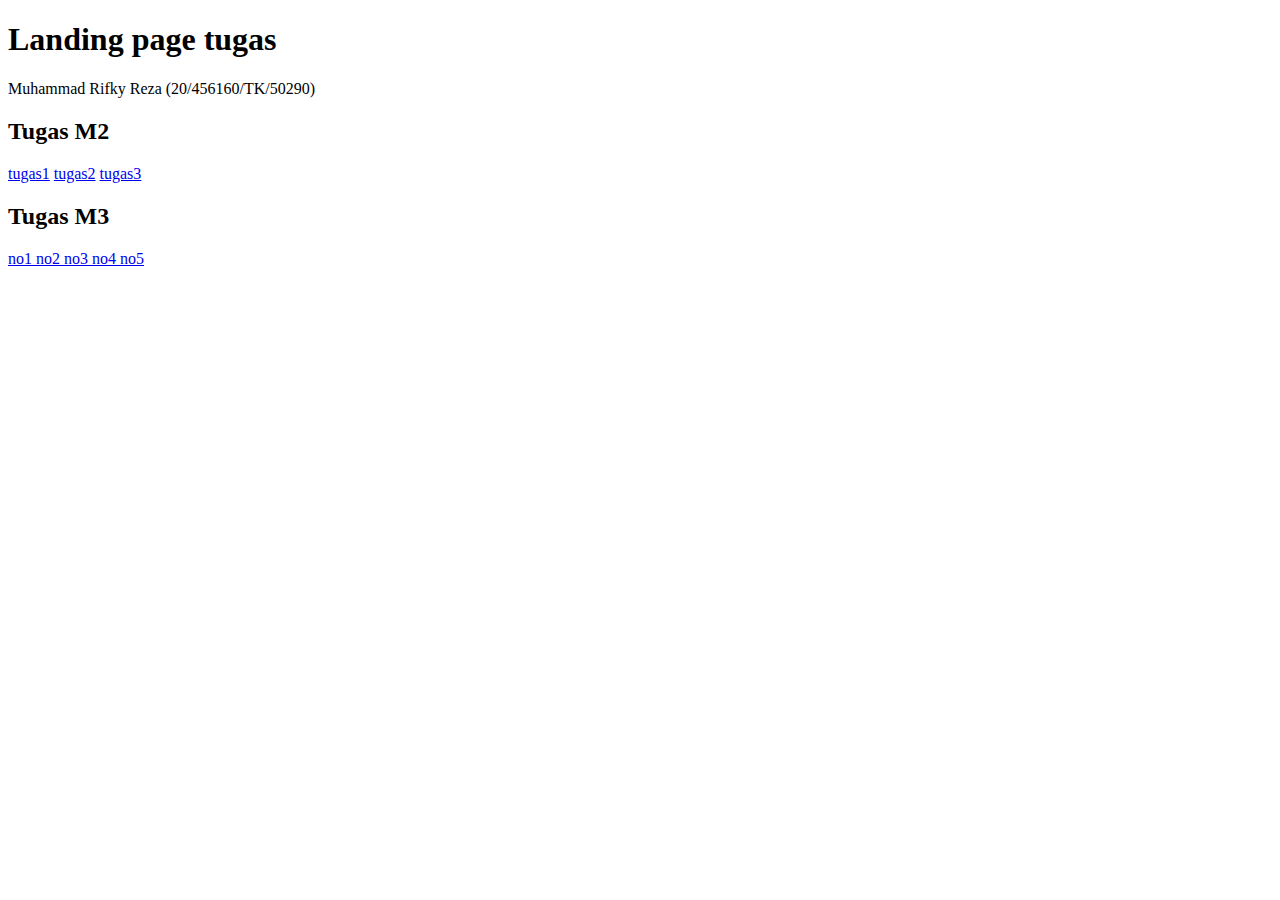
<file: index.html>
<!DOCTYPE html>
<html>
    <head>
        <title>Landing page tugas</title>
        <h1> Landing page tugas </h1>
        <p> Muhammad Rifky Reza (20/456160/TK/50290)</p>
    </head>
    <body>
        <h2> Tugas M2 </h2>
        <a href="M1/Tugas1/index.html">tugas1</a>
        <a href="M1/Tugas2/index.html">tugas2</a>
        <a href="https://muhrifkyreza.wixsite.com/my-site">tugas3</a>

        <h2> Tugas M3 </h2>
        <a href="M2/satu.html"> no1 </a>
        <a href="M2/dua.html"> no2 </a>
        <a href="M2/tiga.html"> no3 </a>
        <a href="M2/empat.html"> no4 </a>
        <a href="M2/lima.html"> no5 </a>

    </body>
</html>
</file>
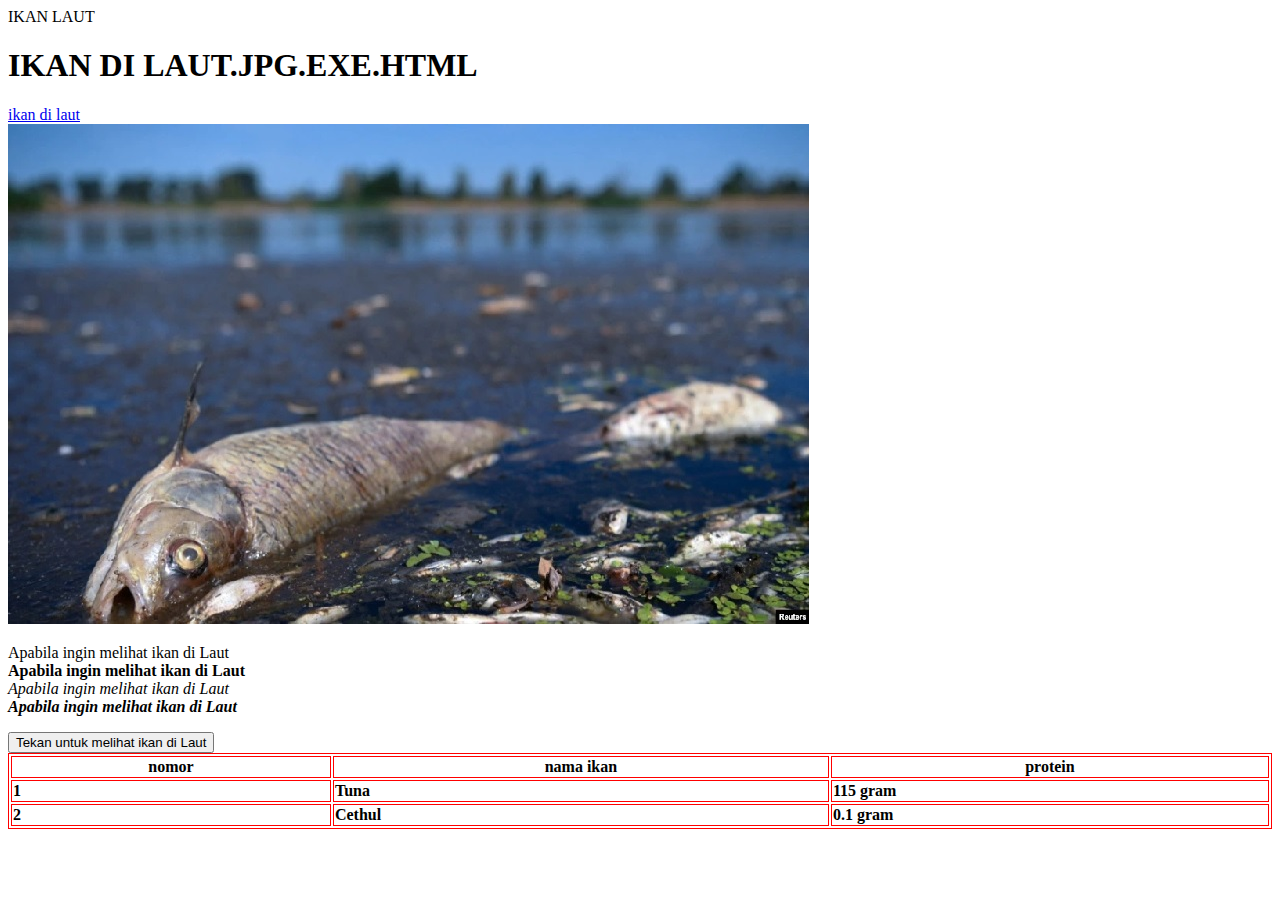
<file: Tugas1/index.html>
<!DOCTYPE html>
<html>
    <head>
        <title>
            IKAN LAUT
        </title>

        <heading>
            IKAN LAUT 
        </heading>
    </head>
    
    <body>
        <h1>
            IKAN DI LAUT.JPG.EXE.HTML
        </h1>

        <a href="https://www.youtube.com/watch?v=gvHdmymevhI" target="_blank">
            ikan di laut <br>
        </a>

        <img src=".\ikan_laut.jpg">

        <p>
            Apabila ingin melihat ikan di Laut <br>
            <b>
                Apabila ingin melihat ikan di Laut <br>
            </b>
            <i>
                Apabila ingin melihat ikan di Laut <br>
            </i>
            <b>
                <i>
                    Apabila ingin melihat ikan di Laut <br>
                </i>
            <b>
        </p>

        <button type="button">
            Tekan untuk melihat ikan di Laut
        </button>

        <style>
            table, th, td {
              border:1px solid red;
            }
            </style>

        <table style="width:100%">
            <tr>
              <th>nomor</th>
              <th>nama ikan</th>
              <th>protein</th>
            </tr>
            <tr>
              <td>1</td>
              <td>Tuna</td>
              <td>115 gram</td>
            </tr>
            <tr>
              <td>2</td>
              <td>Cethul</td>
              <td>0.1 gram</td>
            </tr>
          </table>
          
    </body>
</html>
</file>
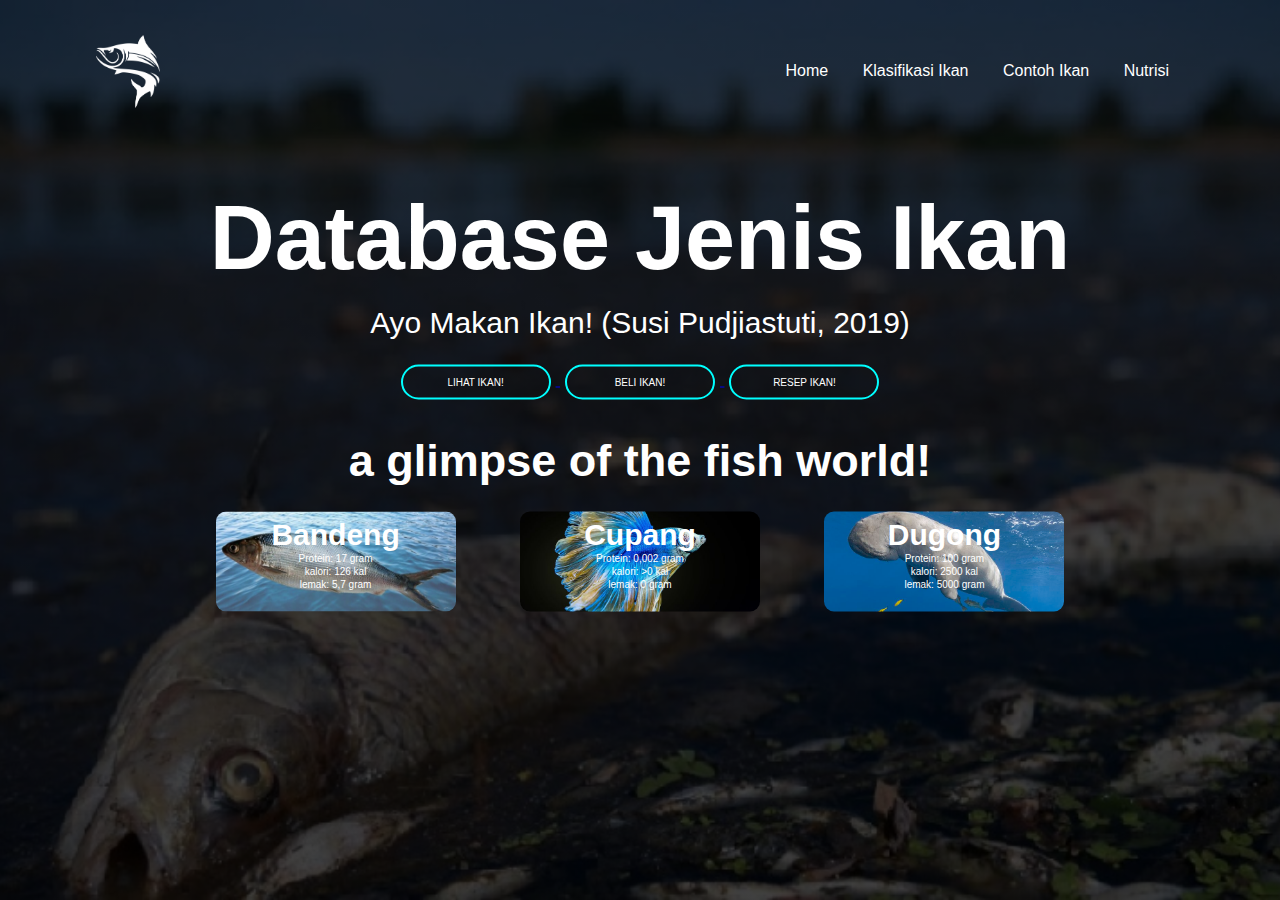
<file: Tugas2/index.html>
<!DOCTYPE html>
<html>
    <head>
        <title>
            Database ikan
        </title>
        <link rel="stylesheet" href="style.css">
    </head>
    <body>
        <div class="banner">
            <div class="navbar">
                <img src="logo_ikan.png" class="logo">
                <ul>
                    <li><a href="#"> Home </a></li>
                    <li><a href="#"> Klasifikasi Ikan </a></li>
                    <li><a href="#"> Contoh Ikan </a></li>
                    <li><a href="#"> Nutrisi </a></li>
                </ul>
            </div>
            <div class="content">
                <h1>
                    Database Jenis Ikan
                </h1>
                <p>
                    Ayo Makan Ikan! (Susi Pudjiastuti, 2019)
                </p>
                <div>
                    <a href="https://www.rottentomatoes.com/m/meg_2_the_trench" target="_blank">
                        <button class="reg-btn">Lihat Ikan!</button>
                    </a>
                    <a href="https://shopee.co.id/search?keyword=ikan" target="_blank">
                        <button class="reg-btn">Beli Ikan!</button>
                    </a>
                    <a href="https://cookpad.com/id/cari/ikan" target="_blank">
                        <button class="reg-btn">Resep Ikan!</button>
                    </a>                    
                </div>
                <h2>
                    a glimpse of the fish world!
                </h2>
                <div class="card card1">
                    <h5> Bandeng </h5>
                    <p> Protein: 17 gram <br> kalori: 126 kal<br> lemak: 5,7 gram </p>
                </div>
                <div class="card card2">
                    <h5> Cupang </h5>
                    <p> Protein: 0,002 gram <br> kalori: >0 kal<br> lemak: 0 gram</p>
                </div>
                <div class="card card3">
                    <h5> Dugong </h5>
                    <p> Protein: 100 gram<br> kalori: 2500 kal<br> lemak: 5000 gram</p>
                </div>
            </div>
    </body>
    
</html>
</file>
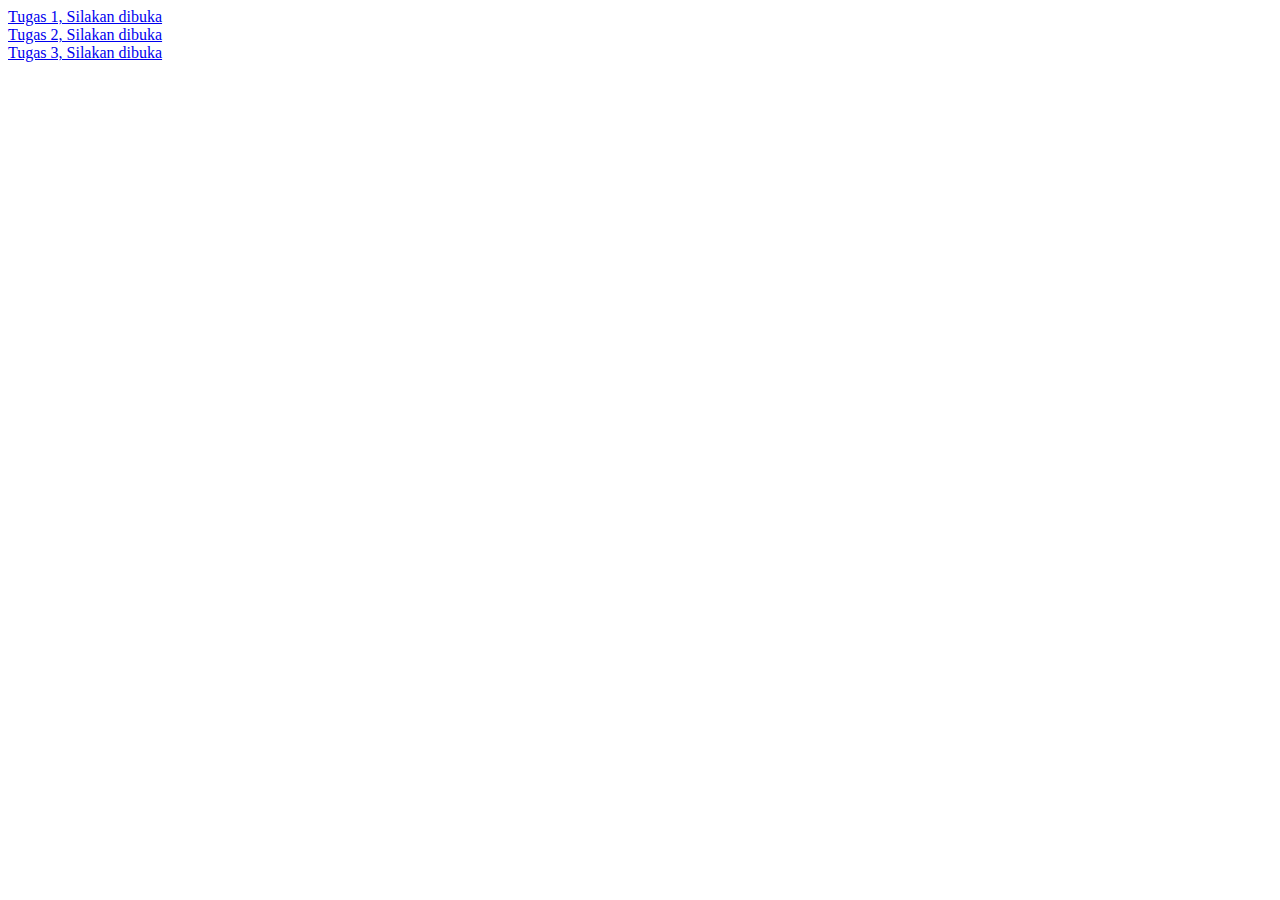
<file: msatu.html>
<!DOCTYPE html>

<html>
    <head>
        <title>
            TUGAS M1
        </title>
    </head>
    <body>
        <a href="M1/Tugas1/index.html"> Tugas 1, Silakan dibuka <br> </a>
        <a href="M1/Tugas2/index.html"> Tugas 2, Silakan dibuka <br> </a>
        <a href="https://muhrifkyreza.wixsite.com/my-site"> Tugas 3, Silakan dibuka <br> </a>
    </body>
</html>
</file>
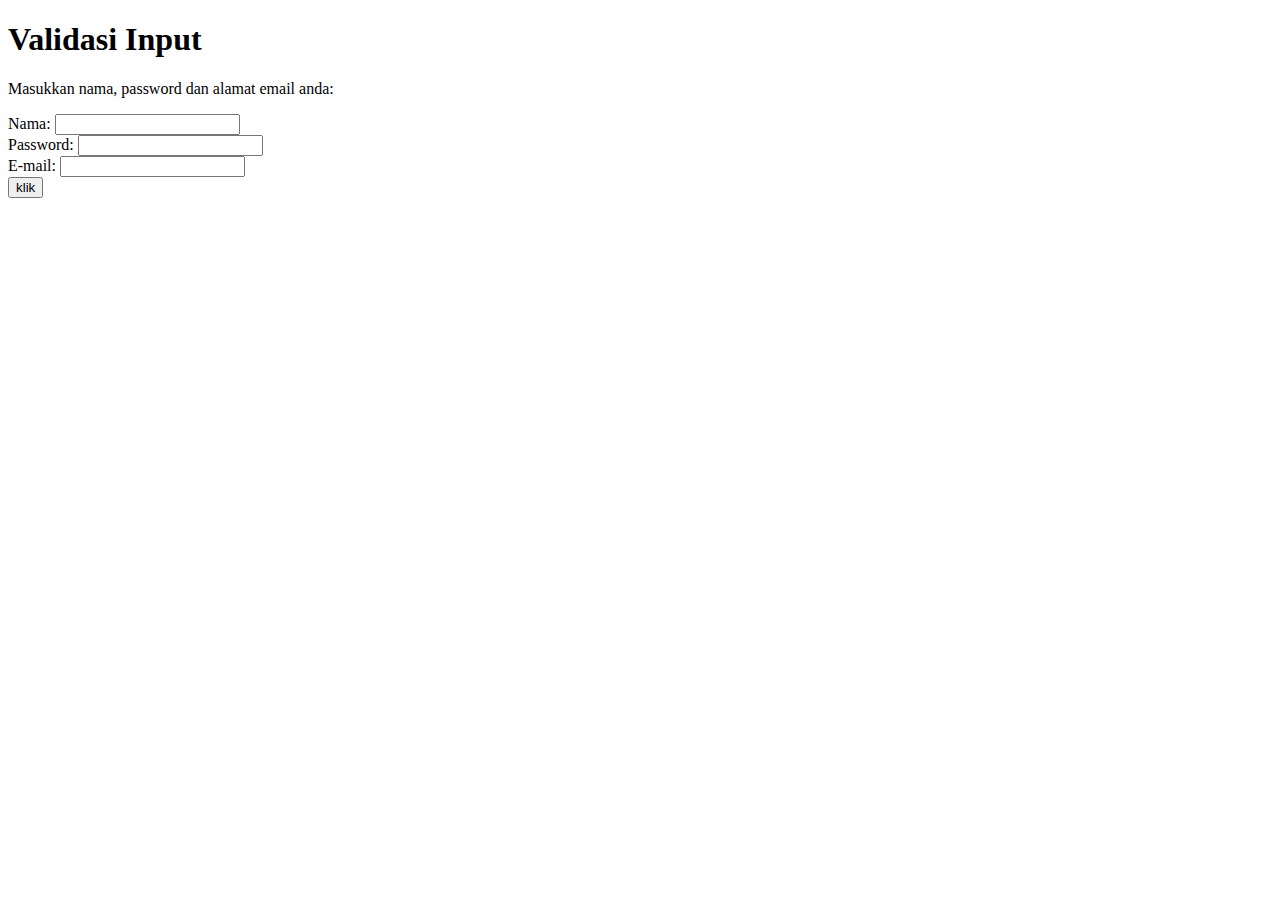
<file: M2/dua.html>
<!DOCTYPE html>
<html>
<head>
    <h1>Validasi Input</h1>
    <p>Masukkan nama, password dan alamat email anda:</p>
</head>
<body>
<form>
  <label for="nama">Nama:</label>
  <input type="text" id="nama"><br>
  <label for="pass">Password:</label>
  <input type="password" id="pass"><br>
  <label for="email">E-mail:</label>
  <input type="text" id="email"><br>
  
  <button type="submit"  value = "submit" onclick = "validatePassword();">klik</button>
</form>
</body>

<script>
	var nama = document.getElementById("nama");
	var email = document.getElementById("email");
	var pass = document.getElementById("pass");
	function validatePassword(){
		if(pass.value != "sss"){
			alert("Password Salah!");
		}
		else {
			alert("Welcome! ");
		}
	}
</script>
</html>
</file>
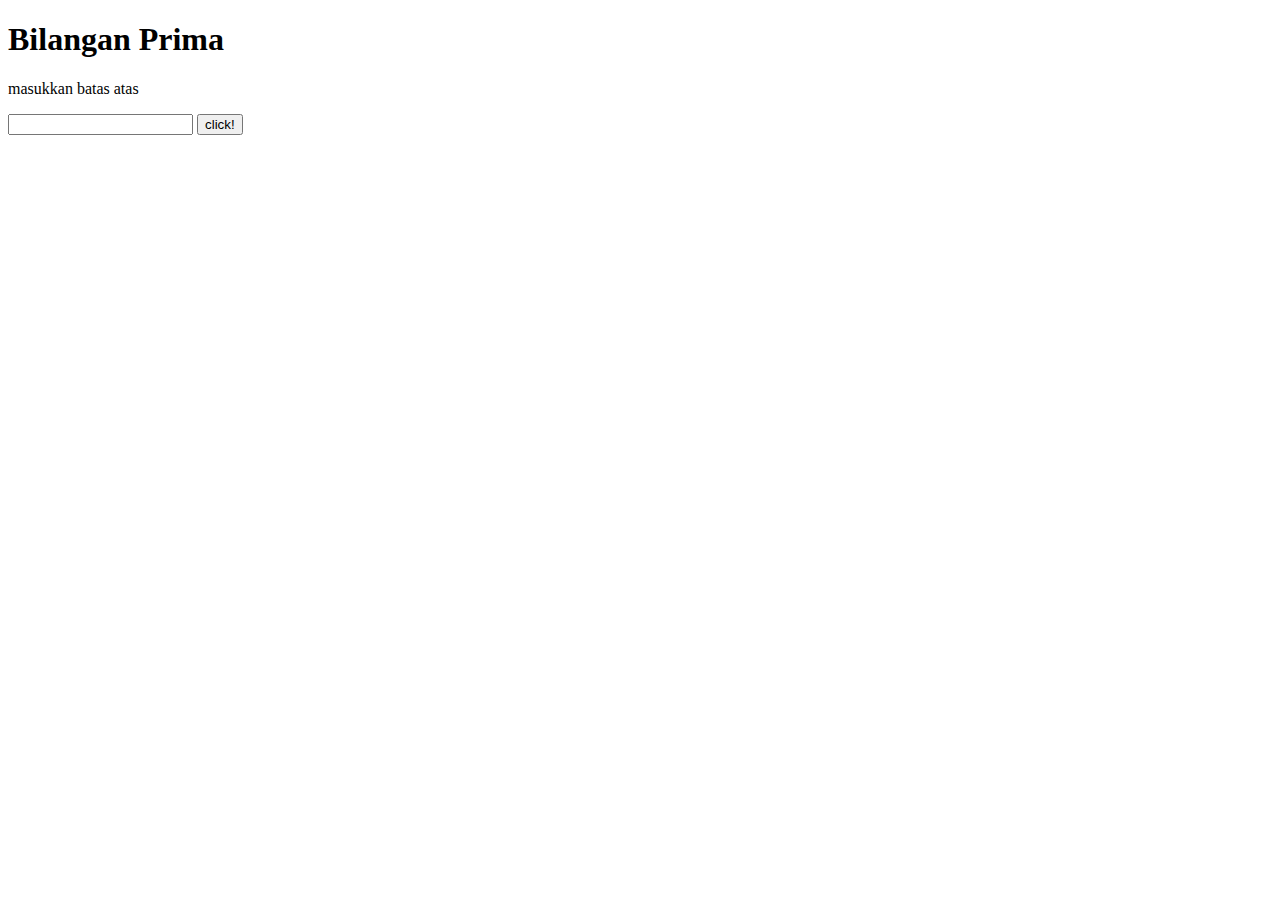
<file: M2/empat.html>
<!DOCTYPE html>
<html>
<head>
    <h1>Bilangan Prima</h1>
    <p> masukkan batas atas </p>
</head>
<body>   
    <input type="number" id="num">
    <button onclick="klik()"> click! </button><br>  
    <p id="out"></p>

        <script>
            function primeCheck (num, prime_num) {
                for (let i=0; i<=num; i++) {
                    var isPrime = true;

                    for (let j=2; j<i; j++) {
                        if (i % j == 0) {
                            isPrime = false;
                            break;
                        }
                    }

                if (i>1 && isPrime) {
                    prime_num.push(i);
                    }
                }
                return 0;     
            }
        </script>

        <script>
            function klik() {
                var num = document.getElementById("num").value;
                var prime_num = [];
                primeCheck(num, prime_num);
                var out ="bilangan prima kurang dari " + num + " adalah : " + prime_num;
                document.getElementById("out").innerHTML = out;
            }
        </script>  
</body>
</html>
</file>
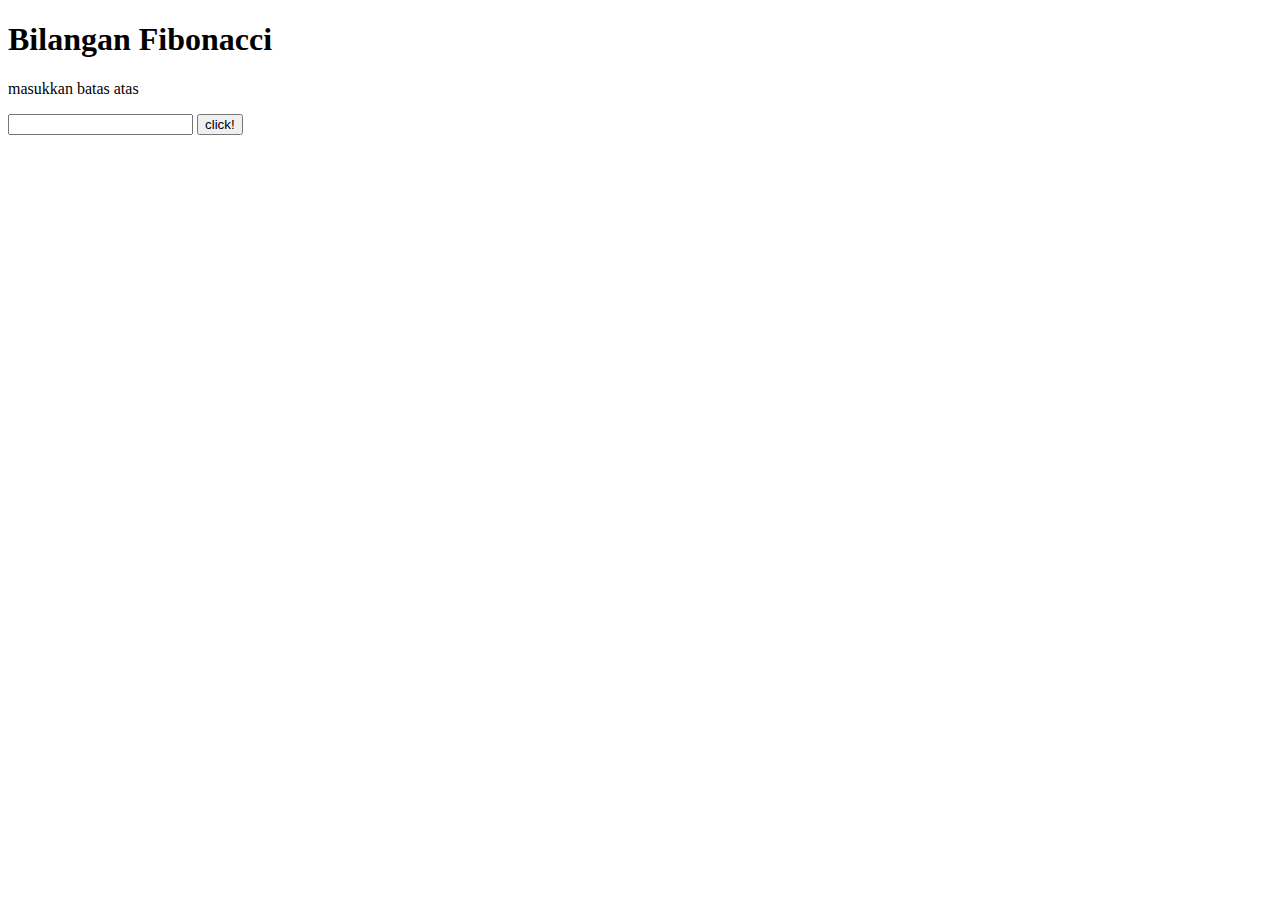
<file: M2/lima.html>
<!DOCTYPE html>
<html>
<head>
    <h1>Bilangan Fibonacci</h1>
    <p> masukkan batas atas </p>
</head>
<body>   
    <input type="number" id="num">
    <button onclick="klik()"> click! </button><br>  
    <p id="out"></p>

        <script>
            function primeCheck (num, fib_num) {
                let num1 = 0, num2 = 1, adv;

                for (let i = 1; i <= num; i++) {
                    fib_num.push(num1);
                    adv = num1 + num2;
                    num1 = num2;
                    num2 = adv;
                }    
            }
        </script>

        <script>
            function klik() {
                var num = document.getElementById("num").value;
                var fib_num = [];
                primeCheck(num, fib_num);
                var out ="bilangan fibonacci hingga urutan ke-" + num + " adalah : " + fib_num;
                document.getElementById("out").innerHTML = out;
            }
        </script>  
</body>
</html>
</file>
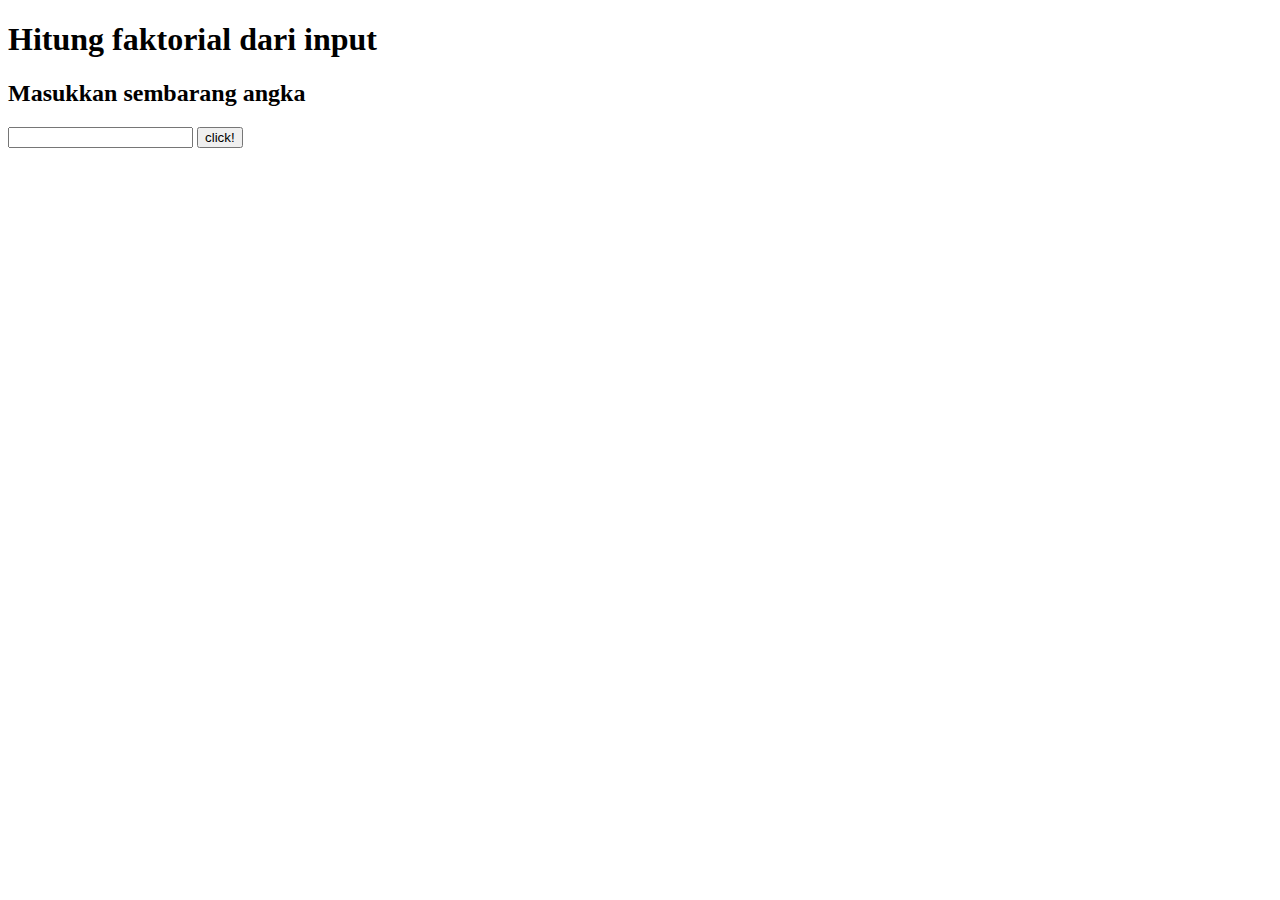
<file: M2/satu.html>
<!DOCTYPE html>
<html>
<head>
    <h1>Hitung faktorial dari input</h1>
    <h2>Masukkan sembarang angka</h2>
</head>
<body>   
    <input type="number" id="num">
    <button onclick="klik()"> click! </button><br>  
    <p id="out"></p>

        <script>
            function factorialized (num) {
                if (num < 0) {
                    return "error: can't factorialized negative number";
                }

                else if (num == 0){
                    return 1;
                }

                else {
                    return num * factorialized (num - 1);
                }
            }
        </script>

        <script>
            function klik() {
                var num = document.getElementById("num").value;
                var res = factorialized(num);
                var out ="angka faktorial dari " + num + " adalah : " + res;
                document.getElementById("out").innerHTML = out;
            }
        </script>  
</body>
</html>
</file>
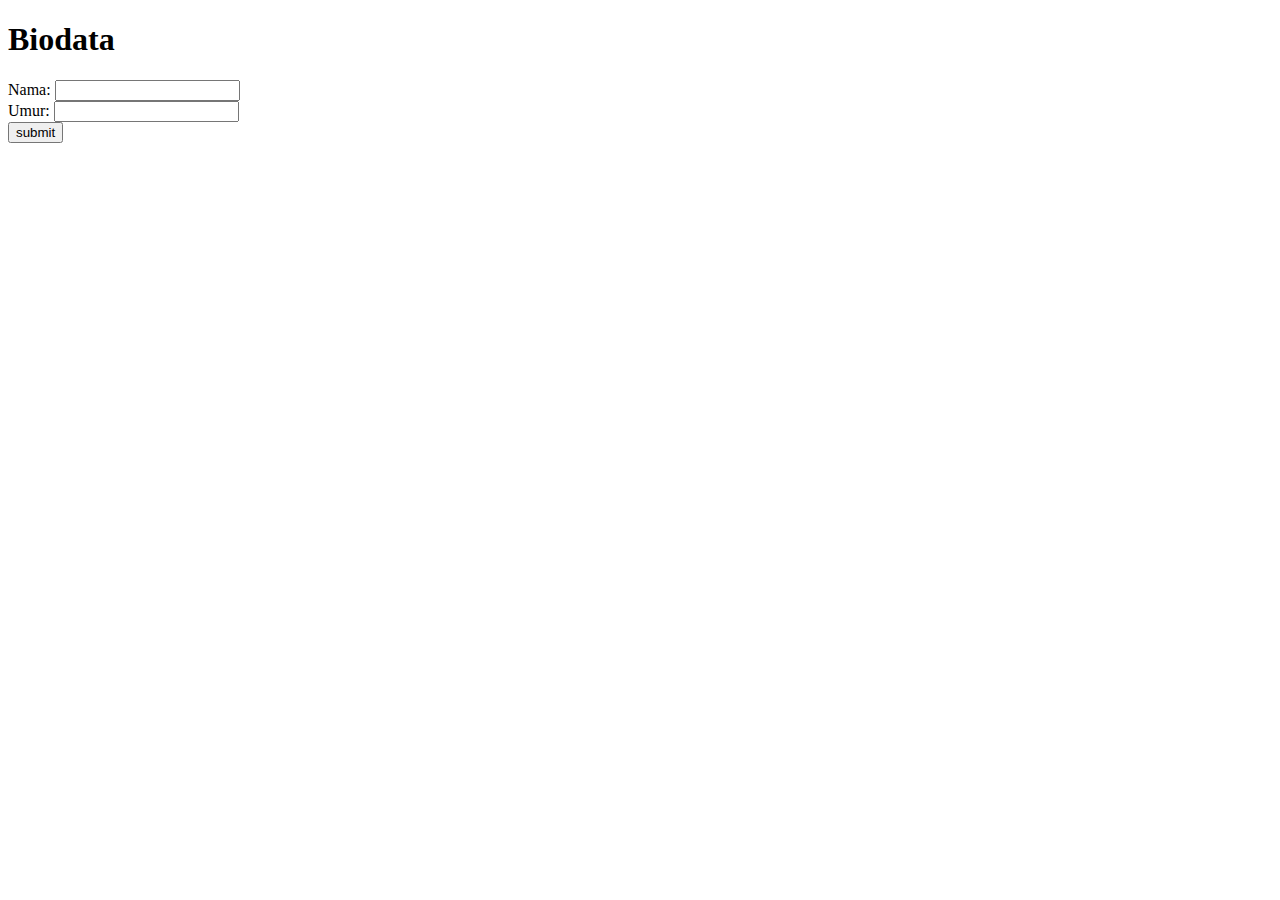
<file: M2/tiga.html>
<!DOCTYPE html>
<html>
<head>
    <h1>Biodata</h1>
</head>
<body>  
    <form>
        <label for="nama">Nama:</label>
        <input type="text" id="nama"><br>
        <label for="umur">Umur:</label>
        <input type="number" id="umur"><br>
        <button onclick="return klik()"> submit </button><br> 
    </form>
 
    <p id="out"></p>

        <script>
            function cekUmur (umur) {
                if (umur > 0 && umur <= 5)
                    return "anda masih bayi!";
                else if (umur > 5 && umur <= 15)
                    return "anda masih anak-anak!"
                else if (umur > 15 && umur <= 30)
                    return "anda masih remaja!"
                else if (umur > 30 && umur <= 60)
                    return "anda sudah dewasa!"
                else if (umur > 60)
                    return "anda sudah dewasa!"
                else
                    return "anda game over!"
            }
        </script>

        <script>
            function klik() {
                //variabel
                var nama = document.getElementById("nama").value;
                var umur = document.getElementById("umur").value;
                
                //cek nama
                if (nama == null || nama == "")
                    alert("isikan nama!");
                else
                    //cek umur
                    var txt = cekUmur(umur);
                    document.getElementById("out").innerHTML = txt;
                              
                return false;
            }
        </script>  
</body>
</html>
</file>
<file: Tugas2/style.css>
*{
    margin: 0;
    padding: 0;
    font-family: sans-serif;
}

.banner{
    width: 100%;
    height: 100vh;
    background-image: linear-gradient(rgba(0,0,0,0.75), rgba(0, 0, 0, 0.75)), url(ikan_laut.jpg);
    background-size: cover;
    background-position: center;
    background-attachment: fixed;
    position: absolute;
    
}

.navbar{
    width: 85%;
    margin:auto;
    padding:35px 0;
    display:flex;
    align-items: center;
    justify-content: space-between;
}

.logo{
    width: 64px;
    cursor: pointer;
}

.navbar ul li{
    list-style: none;
    display: inline-block;
    margin: 0 15px;
    position: relative;
}

.navbar ul li a{
    text-decoration: none;
    color: white;

}

.navbar ul li::after{
    content:'';
    height: 3px;
    width: 0%;
    background: cyan;
    position: absolute;
    left: 0;
    bottom: -10px;
    transition: 0.5s;

}

.navbar ul li:hover::after{
    width:100%
}

.content{
    width: 100%;
    position: absolute;
    top: 15%;
    transform: translateY(10%);
    text-align: center;
    color:white;
}

.content h1{
    font-size: 90px;
    margin-top: 10px;
}

.content p{
    font-size: 30px;
    margin-top: 10px;
    line-height: 1.5;
}

.reg-btn{
    width: 150px;
    padding: 10px 0;
    text-align: center;
    margin: 20px 5px;
    border-radius: 25px;
    border: 2px solid cyan;
    background: transparent;
    color: white;
    cursor: pointer;
    text-transform: uppercase;
    font-size: 10px;
    transition: 0.5s;
}

button:hover{
    background: darkcyan;
    border: none;
    scale: 1.1;
    font-weight: bolder;
}

.content h2{
    font-size: 45px;
    position: relative;
    transform: translateY(30%);
    text-align: center;
    color:white;
}

.card{
    list-style: none;
    width: 240px;
    height: 100px;
    border-radius: 10px;
    padding: 15px 25px;
    box-sizing: border-box;
    cursor: pointer;
    display: inline-block;
    transform: translateY(30%);
    margin: 10px 30px;
    background-position: center;
    background-size: cover;
    transition: 0.5s;
}

.card1{
    background-image: url(bandeng.jpg);
}

.card2{
    background-image: url(cupang.jpg);
}

.card3{
    background-image: url(dugong.jpg);
}

.card h5{
    font-size: 30px;
    line-height: 0.5;
    transition: 0.5s;
}

.card p{
    font-size: 10px;
    line-height: 13px;
    transition: 0.5s;
}

.card:hover{
    scale: 1.2;
}
</file>
